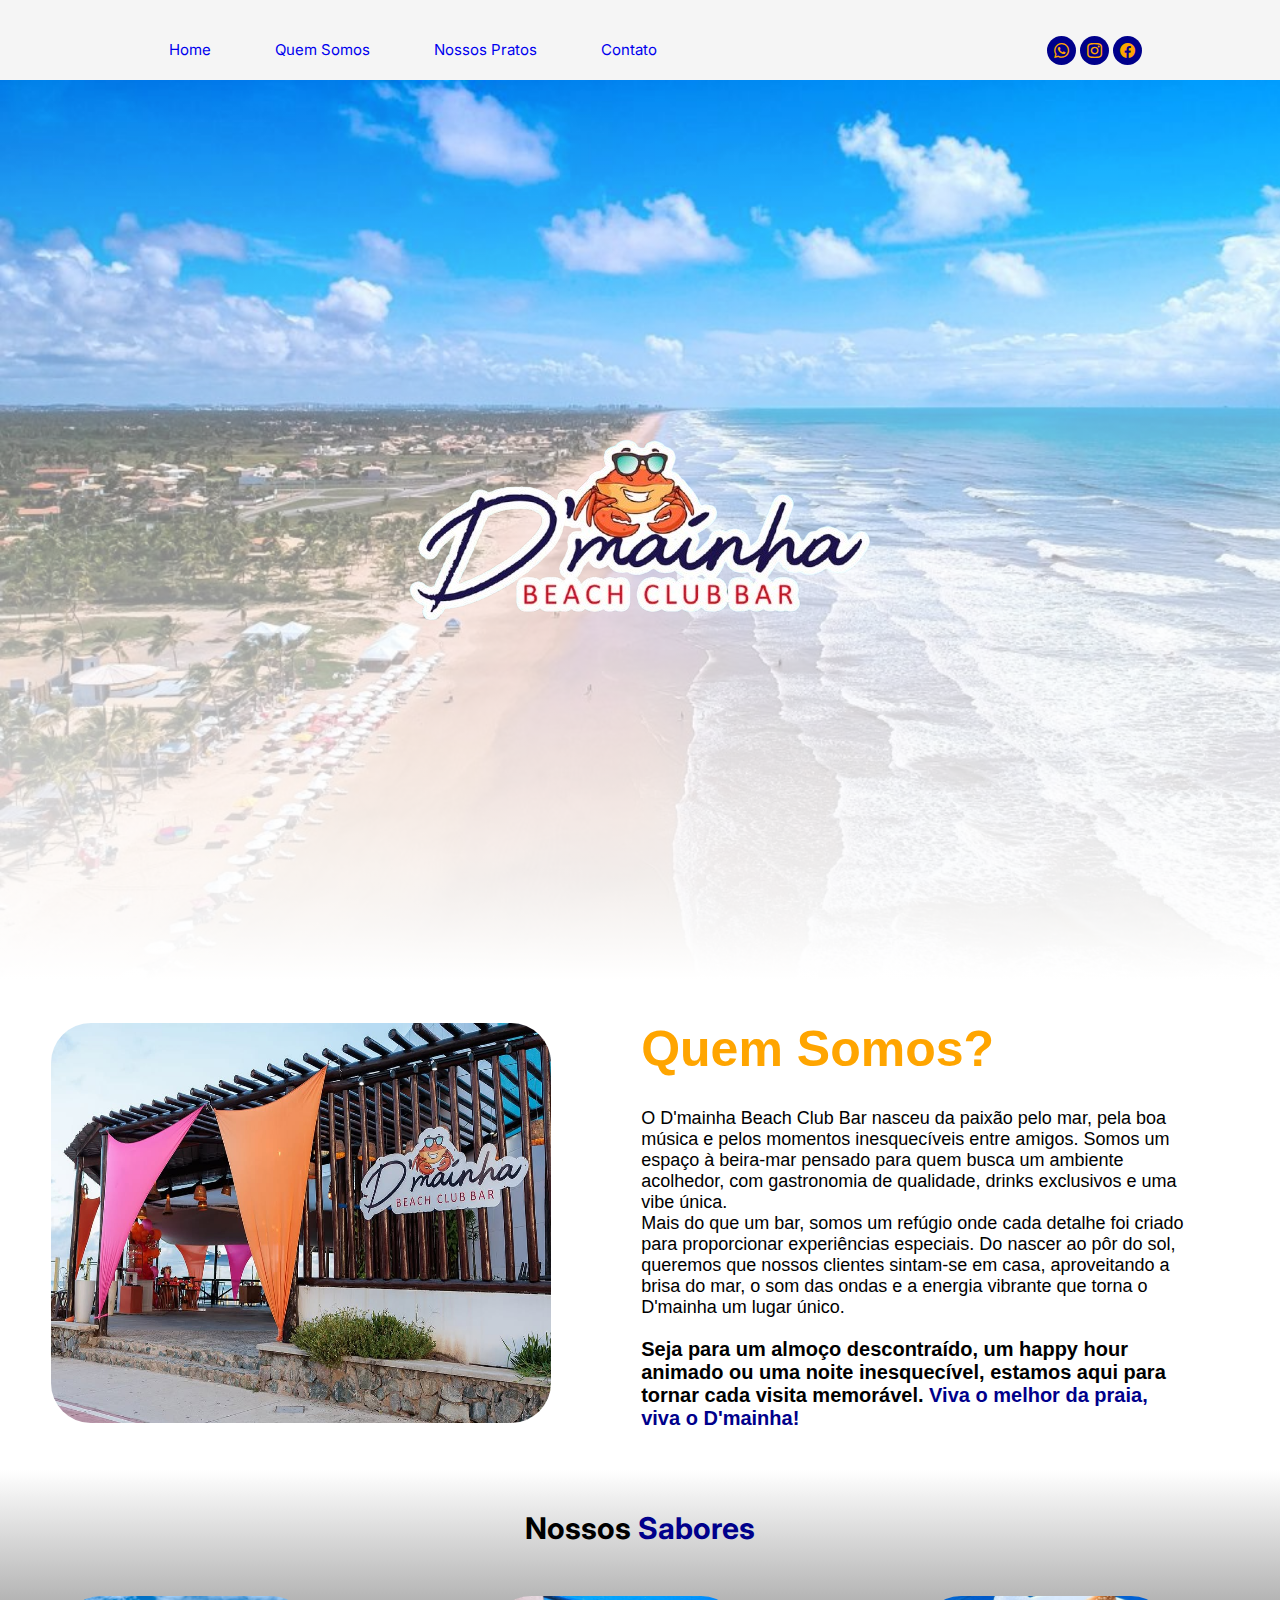
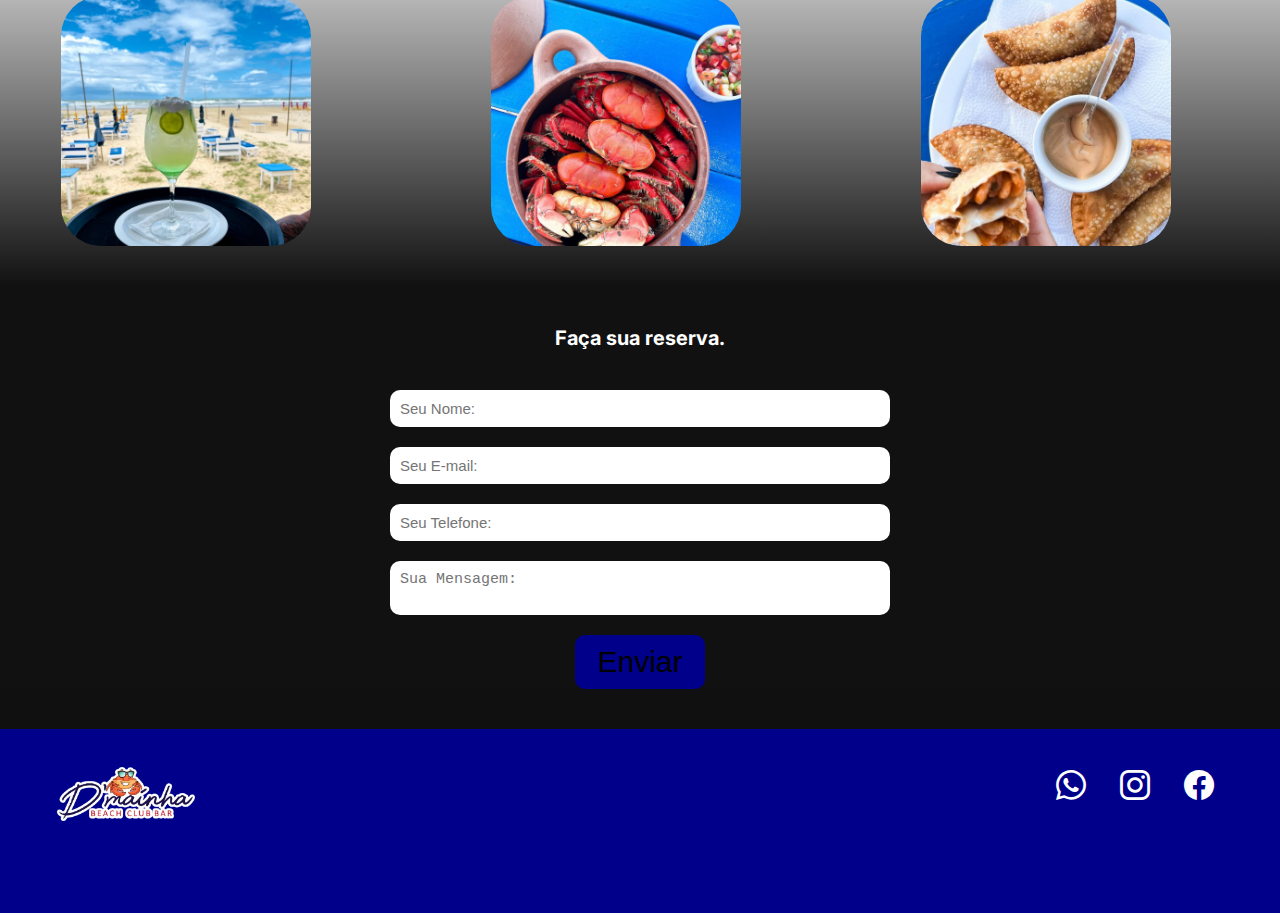
<file: index.html>
<!DOCTYPE html>
<html lang="pt-br">
<head>
    <meta charset="UTF-8">
    <meta name="viewport" content="width=device-width, initial-scale=1.0">
    <link rel="stylesheet" href="style.css">
    <link rel="stylesheet" href="https://cdn.jsdelivr.net/npm/bootstrap-icons@1.11.3/font/bootstrap-icons.min.css">
    <!-- google fonts -->
    <link rel="preconnect" href="https://fonts.googleapis.com">
    <link rel="preconnect" href="https://fonts.gstatic.com" crossorigin>
    <link href="https://fonts.googleapis.com/css2?family=Inter:ital,opsz,wght@0,14..32,100..900;1,14..32,100..900&display=swap" rel="stylesheet">
    <!-- google fonts end -->
     <link rel="shortcut icon" type="image/x-icon" href="imagens/logo dmainha.png">
    <title>D'mainha Beach Club Bar</title>
</head>
<body>
    
    <header class="cabeçalho">
        <div class="interface">
            <div class="flex">

                <div class="mobile-menu">
                    <div class="line1"></div>
                    <div class="line2"></div>
                    <div class="line3"></div>
                    <div class="line4"></div>
                </div><!--medu mobile-->

                <div class="menu">
                    <ul>
                        <li><a href="#inicio">Home</a></li>
                        <li><a href="#sobre">Quem Somos</a></li>
                        <li><a href="#cardapio">Nossos Pratos</a></li>
                        <li><a href="#contato">Contato</a></li>
                    </ul>
                </div><!--menu header-->

                <div class="botoes">
                    <a href="https://wa.me/5579999820020?text=Ola%2C%20gostaria%20de%20saber%20mais%20sobre%20o%20estabelecimento" target="_blank"><i class="bi bi-whatsapp"></i></a>
                    <a href="https://www.instagram.com/dmainhaaju?utm_source=ig_web_button_share_sheet&igsh=ZDNlZDc0MzIxNw==" target="_blank"><i class="bi bi-instagram"></i></a>
                    <a href="https://www.facebook.com/people/Dmainha-Beach-Club/61554128400030/#" target="_blank"><i class="bi bi-facebook"></i></a>
                </div>
            </div>
        </div>
    </header>

    <main>
        <section class="inicio" id="Inicio">
            <div class="interface">
                <div class="flex">
                    <div class="logo">
                        <img src="imagens/logo dmainha.png" alt="">
                    </div>
                </div>
            </div>
        </section>

        <section class="sobre" id="sobre">
            <div class="interface">
                <div class="flex">
                    <div class="ambiente">
                        <img src="imagens/Ambiente do Dmainha.jpg" alt="">
                    </div><!--imagem demonstração-->

                    <div class="texto">
                        <h3>Quem Somos?</h3>
                        <p>O D'mainha Beach Club Bar nasceu da paixão pelo mar, pela boa música e pelos momentos inesquecíveis entre amigos. Somos um espaço à beira-mar pensado para quem busca um ambiente acolhedor, com gastronomia de qualidade, drinks exclusivos e uma vibe única.</p>
                        <p>Mais do que um bar, somos um refúgio onde cada detalhe foi criado para proporcionar experiências especiais. Do nascer ao pôr do sol, queremos que nossos clientes sintam-se em casa, aproveitando a brisa do mar, o som das ondas e a energia vibrante que torna o D'mainha um lugar único.</p>
                        <h5>Seja para um almoço descontraído, um happy hour animado ou uma noite inesquecível, estamos aqui para tornar cada visita memorável. <span>Viva o melhor da praia, viva o D'mainha!</span></h5>
                    </div>
                </div>
            </div>
        </section>

        <section class="cardapio" id="cardapio">
            <div class="interface">
                <h3>Nossos <span>Sabores</span></h3>
            </div>
            <div class="flex">
                <div class="img-cardapio" style="background-image: url(imagens/Drink\ Oxente.jpg);">
                    <div class="overlay"><h4>Drinks</h4>
                    <p>Drinks refrescantes à base de gin, vodka e frutas tropicais. Destaques como Gin D’Mainha e Gin Lampião, além de caipiroskas e coquetéis clássicos. Para quem prefere algo mais forte, há destilados em doses e garrafas.</p></div>
                </div><!--cardapio box-->

                <div class="img-cardapio" style="background-image: url(imagens/Carangueijo.jpg);">
                    <div class="overlay"><h4>Pratos</h4>
                    <p>Carangueijo, Moquecas de camarão, peixe e frutos do mar, servidas com arroz, pirão e farofa. Pratos executivos variados, como filés, feijoada e massas. Espetinhos e caldinhos para refeições mais leves.</p></div>
                </div><!--cardapio box-->

                <div class="img-cardapio" style="background-image: url(imagens/Pasteis.jpg);">
                    <div class="overlay"><h4>Petiscos</h4>
                    <p>Pastéis crocantes recheados com camarão, carne e queijo. Caranguejos frescos com pirão. Iscas de peixe, batata frita e camarão empanado, ideais para compartilhar.</p></div>
                </div><!--cardapio box-->

            </div>
        </section>

        <section class="contato" id="contato">
            <div class="interface">
                <h2 class="titulo">Faça sua <span>reserva.</span></h2>

                <form action="https://api.staticforms.xyz/submit" method="post">
                    <input type="text" name="name" placeholder="Seu Nome:" required>
                    <input type="email" name="email" placeholder="Seu E-mail:" required>
                    <input type="number" name="number" placeholder="Seu Telefone:">
                    <textarea name="message" id=""placeholder="Sua Mensagem:" required></textarea>
                    <div class="btn-enviar"><input type="submit" value="Enviar"></div>

                    <input type="hidden" name="accessKey" value="e17c6e4f-1b7b-47c9-8c16-653cc48f9d32">
                    <input type="hidden" name="redirectTo" value="https://vinnydev-jr-web.github.io/dmainha-beach-club-site/obrigado.html">

                    <input type="text" name="honeypot" style="display: none;">
                </form><!--corpo do formulario-->
            </div>
        </section>

        <footer class="rodape">
            <div class="interface">
                    <div class="flex">
                        <div class="logo">
                            <img src="imagens/logo dmainha.png" alt="">
                        </div><!--logo-->
                        <div class="botoes-footer">
                            <a href="https://wa.me/5579999820020?text=Ola%2C%20gostaria%20de%20saber%20mais%20sobre%20o%20estabelecimento" target="_blank"><i class="bi bi-whatsapp"></i></a>
                            <a href="https://www.instagram.com/dmainhaaju?utm_source=ig_web_button_share_sheet&igsh=ZDNlZDc0MzIxNw==" target="_blank"><i class="bi bi-instagram"></i></a>
                            <a href="https://www.facebook.com/people/Dmainha-Beach-Club/61554128400030/#" target="_blank"><i class="bi bi-facebook"></i></a>
                        </div>
                    </div><!--flex-->
            </div>
        </footer>

        <script src="menu.js"></script>

    </main>

</body>
</html>
</file>
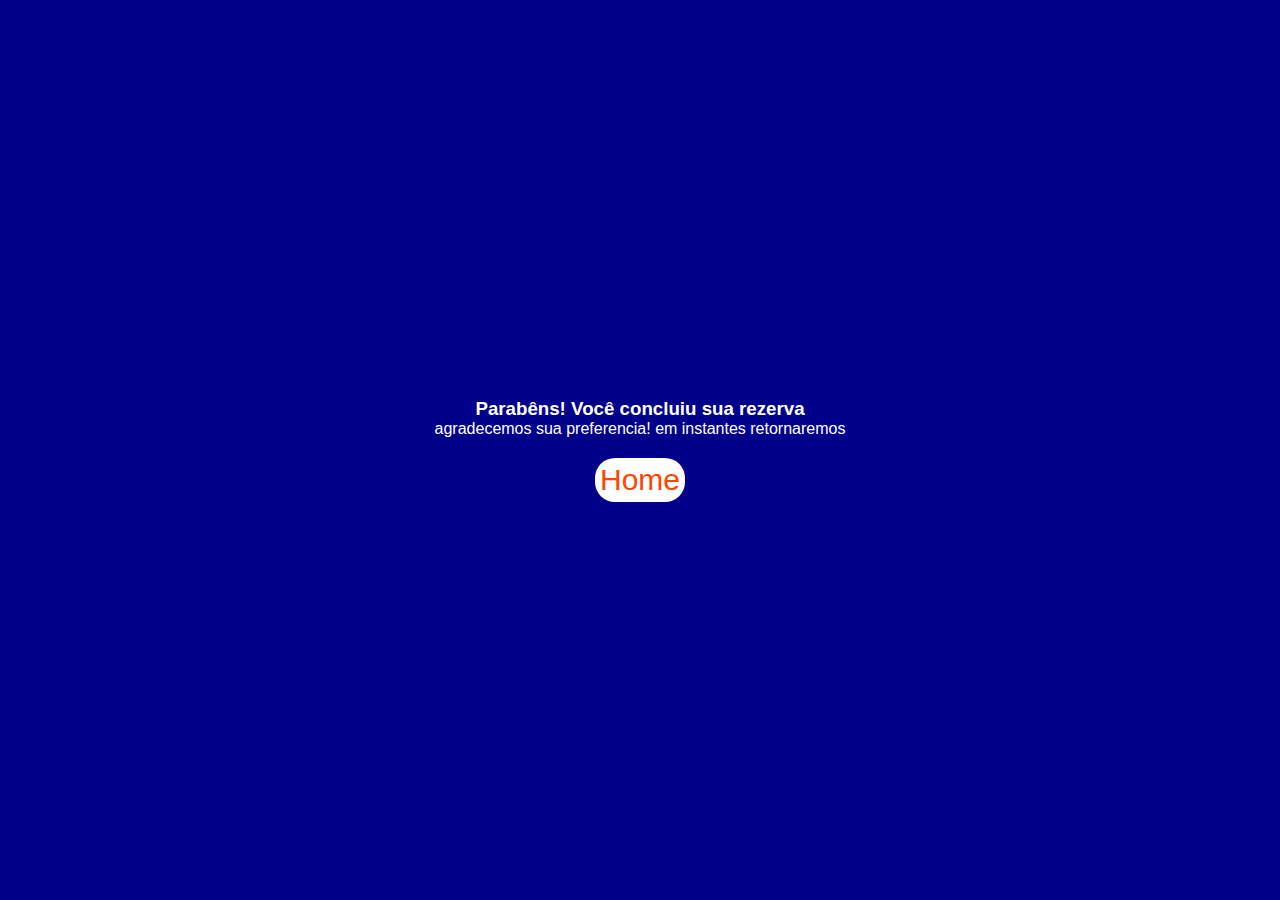
<file: obrigado.html>
<!DOCTYPE html>
<html lang="pt-br">
<head>
    <meta charset="UTF-8">
    <meta name="viewport" content="width=device-width, initial-scale=1.0">
    <link rel="stylesheet" href="style.css">
    <title>Document</title>
</head>
<body>
    
    <div class="agradecimento">
        <h3>Parabêns! Você concluiu sua rezerva</h3>
        <p>agradecemos sua preferencia! em instantes retornaremos</p>
        <a href="index.html" class="btn">Home</a>
    </div>

</body>
</html>
</file>
<file: style.css>
/* ESTILO GERLAL */
*{
    margin: 0;
    padding: 0;
    box-sizing: border-box;
}
.interfac{
    width: 1280px;
    margin: 0 auto;
}
.flex{
    display: flex;
}
/* ESTILO CABEÇALHO */
header{
    padding: 40px 4%;
    background-color: whitesmoke;
    width: 100%;
    margin-bottom: -20px;
}
header.rolagem{
    position: fixed;
    left: 3px;
    padding: 20px 4%;
    background-color: whitesmoke;
    z-index: 3;
}
header.rolagem nav ul li{
    display: inline-block;
    padding: 0 91px;
}
header > .interface{
    display: flex;
    align-items: center;
    justify-content: center;
}
header a{
    text-decoration: none;
    font-family: "Inter", sans-serif;
    font-optical-sizing: auto;
    font-weight: <weight>;
    font-style: normal;
}
.menu{
    padding-right: 40vh;
}
header ul{
    list-style-type: none;
}
header ul li{
    display: inline-block;
    padding: 0 30px;
    font-size: 15px;
}
header i{
    color: orange;
    padding: 5px 7px;
    background-color: darkblue;
    border-radius: 40px;
    cursor: pointer;
    transition: 0.2s;
    font-size: 15px;
    
}
header i:hover{
    color: darkblue;
    background-color: orange;
    transform: scale(1.2);
}
.mobile-menu{
    display: none;
    cursor: pointer;
}
.mobile-menu div{
    width: 32px;
    height: 2px;
    background-color: #111;
    margin: 8px;
}
/* ESTILO INICIO */
section.inicio{
    background-image: linear-gradient(to bottom, rgba(255, 255, 255, 0), rgb(255, 255, 255)), url(imagens/Praia.jpeg);
    background-repeat: no-repeat;
    background-size: cover;
    display: flex;
    justify-content: center; 
    align-items: center; 
    height: 100vh;
}
section .logo{
    display: flex;
    align-items: center;
    justify-content: center;
    animation: float 3s ease-in-out infinite alternate;
}
@keyframes float {
    0%, 100% {
        transform: translateY(10px);
    }
    50% {
        transform: translateY(-10px);
    }
}
/* ESTILO QUEM SOMOS */
section.sobre{
    padding: 40px 4%;
}
section.sobre .flex{
    align-items: center;
    gap: 50px;
}
section.sobre img{
    border-radius: 40px;
    width: 500px;
    height: 400px;
}
section .texto{
    padding: 0 40px;
    font-family: "Open Sans", sans-serif;
  font-optical-sizing: auto;
  font-style: normal;
  font-variation-settings:
    "wdth" 100;
}
section .texto h3{
    font-size: 50px;
    padding-bottom: 30px;
    color: orange;
}
section .texto p{
    font-size: 18px;
}
section .texto h5{
    font-size: 20px;
    padding-top: 20px; 
}
section .texto span{
    font-size: 20px;
    color: darkblue;
}
/* ESTILO CARDAPIO */
section.cardapio{
    padding: 40px 4%;
    text-align: center;
    background: linear-gradient(to bottom, rgb(255, 255, 255), #111), darkblue  ;
}
section.cardapio .flex{
    gap: 160px;
}
.img-cardapio{
    border-radius: 40px;
    cursor: pointer;
    width: 250px;
    height: 250px;
    background-color: darkblue;
    background-size:cover;
    background-position: 100% 0%;
    transition: 2s;
    position: relative;
    margin: 0 10px;
    transition: 1.2s;
}
.img-cardapio:hover{
    transform: scale(1.1);
}
section.cardapio h3{
    font-family: "Inter", sans-serif;
    font-optical-sizing: auto;
    font-style: normal;
    text-align: center;
    padding-bottom: 50px;
    font-size: 30px;
}
section.cardapio span{
    color: darkblue;
}
.overlay{
    font-family: "Inter", sans-serif;
    font-optical-sizing: auto;
    font-style: normal;
    position: absolute;
    top: 0;
    left: 0;
    width: 100%;
    height: 100%;
    color: #fff;
    background-color: rgba(0, 0, 0, 0.534);
    border-radius: 40px;
    display: table-column;
    align-items: center;
    justify-content: center;
    text-align: center;
    padding: 15px;
    box-sizing: border-box;
    opacity: 0;
    transition: 1s;
}
.overlay:hover{
    opacity: 1;
}
.overlay h4{
    font-size: 25px;
    color: orangered;
}
.overlay p{
    font-size: 15px;
}
/* ESTILO CONTATO */
section.contato{
    padding: 40px 4%;
    text-align: center;
    background-color: #111;
}
form{
    max-width: 500px;
    margin: 0 auto;
    display: flex;
    justify-content: center;
    flex-direction: column;
    gap: 20px;
    margin-top: 40px;
}
form input, form textarea{
    width: 100%;
    background-color: #fff;
    border-radius: 10px;
    border: 0;
    outline: 0;
    padding: 10px 10px;
    color: black;
    font-size: 15px;
}
form textarea{
    max-height: 150px;
    resize: none;
}
form .btn-enviar input{
    cursor: pointer;
    width: 130px;
    background-color: darkblue;
    font-size: 30px;
    transition: 1s;
}
form .btn-enviar input:hover{
    transform: scale(1.2);
    color: darkblue;
    background-color: #fff;
}
section .titulo{
    font-size: 20px;
    color: #fff;
    font-family: "Inter", sans-serif;
    font-optical-sizing: auto;
    font-style: normal
}
/* ESTILO RODAPÉ */
footer{
    padding: 40px 4%;
    box-shadow: 0 0 20px 10px #111;
    background-color: darkblue;
}
footer .flex{
    justify-content: space-between;
}
footer .logo img{
    width: 150px;
    height: 150px;
    margin-top: -50px;
}
.botoes-footer i{
    font-size: 30px;
    padding: 0 15px;
    color: white;
}
/* AGRADECIMENTO */
.agradecimento{
    display: flex;
    align-items: center;
    justify-content: center;
    min-height: 100vh;
    background-color: darkblue;
    flex-direction: column;
}
.agradecimento h3{
    font-family: "Inter", sans-serif;
    font-optical-sizing: auto;
    font-style: normal;
    color: #fff;
}
.agradecimento p{
    font-family: "Roboto", sans-serif;
    font-optical-sizing: auto;
    font-style: normal;
    font-variation-settings: "wdth" 100;
    color: #fff;
    padding-bottom: 20px;
}
.agradecimento a{
    font-family: "Inter", sans-serif;
    font-optical-sizing: auto;
    font-style: normal;
    padding: 5px;
    background-color: rgb(255, 255, 255);
    font-size: 30px;
    border-radius: 20px;
    text-decoration: none;
    color: orangered;
    transition: 0.5s;
}
.agradecimento a:hover{
    transform: scale(1.2);
}

@media  screen and (max-width: 1020px) {
   /* GERAL */
   .flex{
    flex-direction: column-reverse;
}
/* CABEÇALHO */
header .botoes{
    display: none;
}
header.rolagem{
    right: -3vh;
    left: 0;
    padding: 25px auto;
    margin-bottom: 5px;
    background-color: whitesmoke;
}
header.rolagem .menu{
    background-color: white;
    width: 70vw;
    right: 3vw;
}
header.rolagem .menu a{
    color: #111;
}
.mobile-menu{
    z-index: 2;
    padding-top: 10px;
    padding-left: 30vh;
    display: table-column;
}
.menu{
    z-index: 1;
    position: absolute;
    top: 9vh;
    right: 2vh;
    width: 30vw;
    height: 120vh;
    margin-top: -56px;
    background-color: #ffffff;
    transition: 0.5s;
    transform: translateX(110%);
}
.menu.ativar{
    transform: translateX(0);
}
.menu li{
    font-size: 25px;
    padding-top: 10vh;
}
.menu a{
    color: #111;
}
.menu a:hover{
    color: darkblue;
}
/* INICIO */
section.inicio .logo img{
    width: 400px;
    height: 400px;
}
/* QUEM SOMOS */
.texto{
    text-align: center;
}
/* CARDAPIO */
.flex .img-cardapio{
    display: flex;
    align-items: center;
    left: 30px;
}
.overlay p{
    padding: 15px;
}
/* RODAPÉ */
footer .flex{
    justify-content: space-between;
}
footer .logo{
    padding-top: 30px;
}
/* AGRADECIMENTO */
.agradecimento{
    text-align: center;
}
}
</file>
